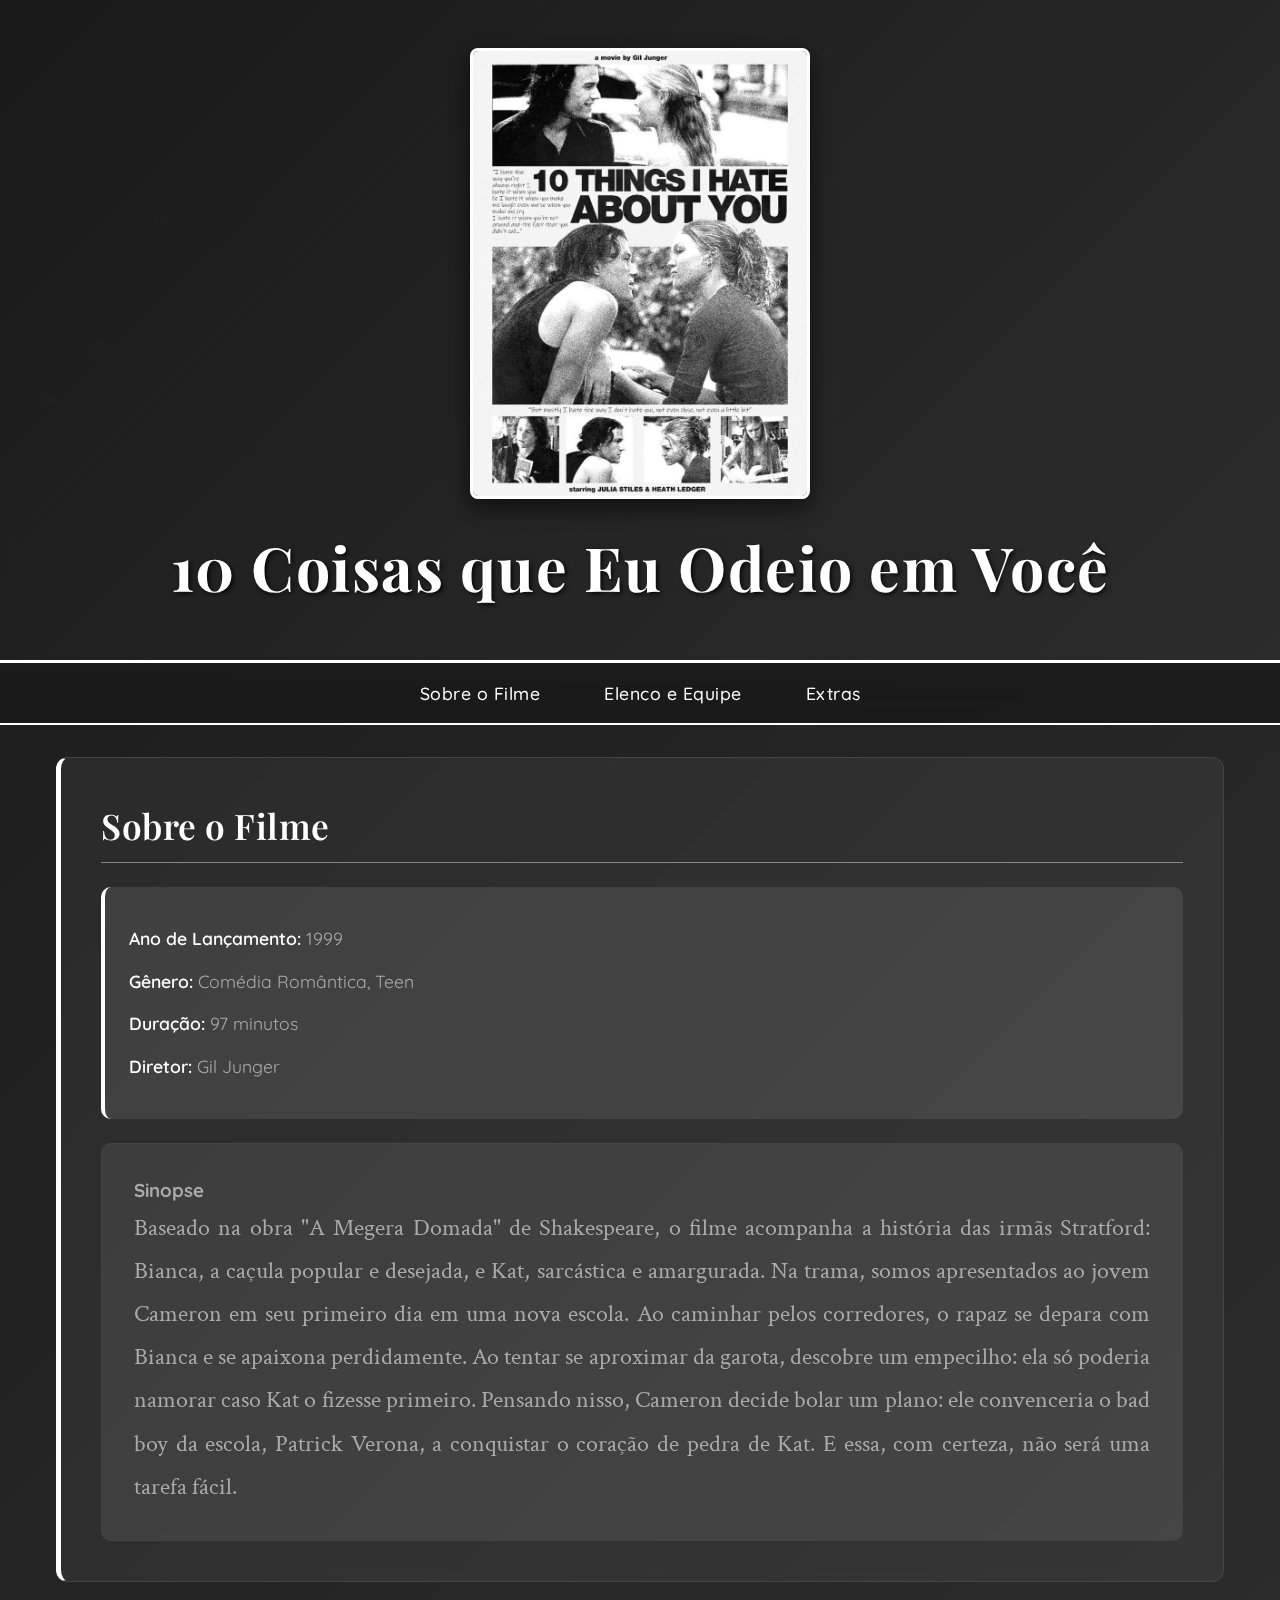
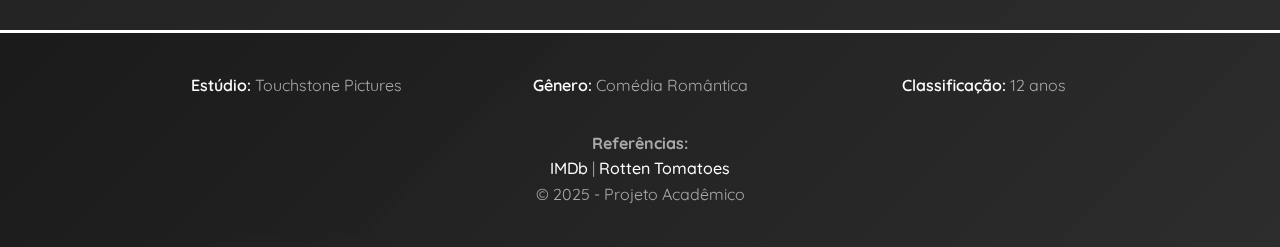
<file: index.html>
<!DOCTYPE html>
<html lang="pt-BR">
<head>
    <meta charset="UTF-8">
    <meta name="viewport" content="width=device-width, initial-scale=1.0">
    <title>10 Coisas que Eu Odeio em Você - Sobre</title>
    <link rel="stylesheet" href="styles/style.css">
</head>
<body>
    <header>

 
        <img src="images/poster2.jpg" alt="Pôster do filme 10 Coisas que Eu Odeio em Você" class="poster-destaque">
        <h1>10 Coisas que Eu Odeio em Você</h1>
    </header>

    <nav>
        <ul>
            <li><a href="index.html">Sobre o Filme</a></li>
            <li><a href="elenco.html">Elenco e Equipe</a></li>
            <li><a href="extras.html">Extras</a></li>
        </ul>
    </nav>

    <main>
        <section id="sobre">
            <h2>Sobre o Filme</h2>
            <div class="info-filme">
                <p><strong>Ano de Lançamento:</strong> 1999</p>
                <p><strong>Gênero:</strong> Comédia Romântica, Teen</p>
                <p><strong>Duração:</strong> 97 minutos</p>
                <p><strong>Diretor:</strong> Gil Junger</p>
            </div>
            
            <article class="sinopse">
                <h3>Sinopse</h3>
                <p>Baseado na obra "A Megera Domada" de Shakespeare, o filme acompanha a história das irmãs Stratford: Bianca, a caçula popular e desejada, e Kat, sarcástica e amargurada. Na trama, somos apresentados ao jovem Cameron em seu primeiro dia em uma nova escola. Ao caminhar pelos corredores, o rapaz se depara com Bianca e se apaixona perdidamente. Ao tentar se aproximar da garota, descobre um empecilho: ela só poderia namorar caso Kat o fizesse primeiro. Pensando nisso, Cameron decide bolar um plano: ele convenceria o bad boy da escola, Patrick Verona, a conquistar o coração de pedra de Kat. E essa, com certeza, não será uma tarefa fácil.</p>
            </article>
        </section>
    </main>

    <footer>
        <div class="footer-info">
            <p><strong>Estúdio:</strong> Touchstone Pictures</p>
            <p><strong>Gênero:</strong> Comédia Romântica</p>
            <p><strong>Classificação:</strong> 12 anos</p>
        </div>
        <div class="referencias">
            <h4>Referências:</h4>
            <a href="https://www.imdb.com/title/tt0147800/" target="_blank">IMDb</a> |
            <a href="https://www.rottentomatoes.com/m/10_things_i_hate_about_you" target="_blank">Rotten Tomatoes</a>
        </div>
        <p>&copy; 2025 - Projeto Acadêmico</p>
    </footer>
</body>
</html>
</file>
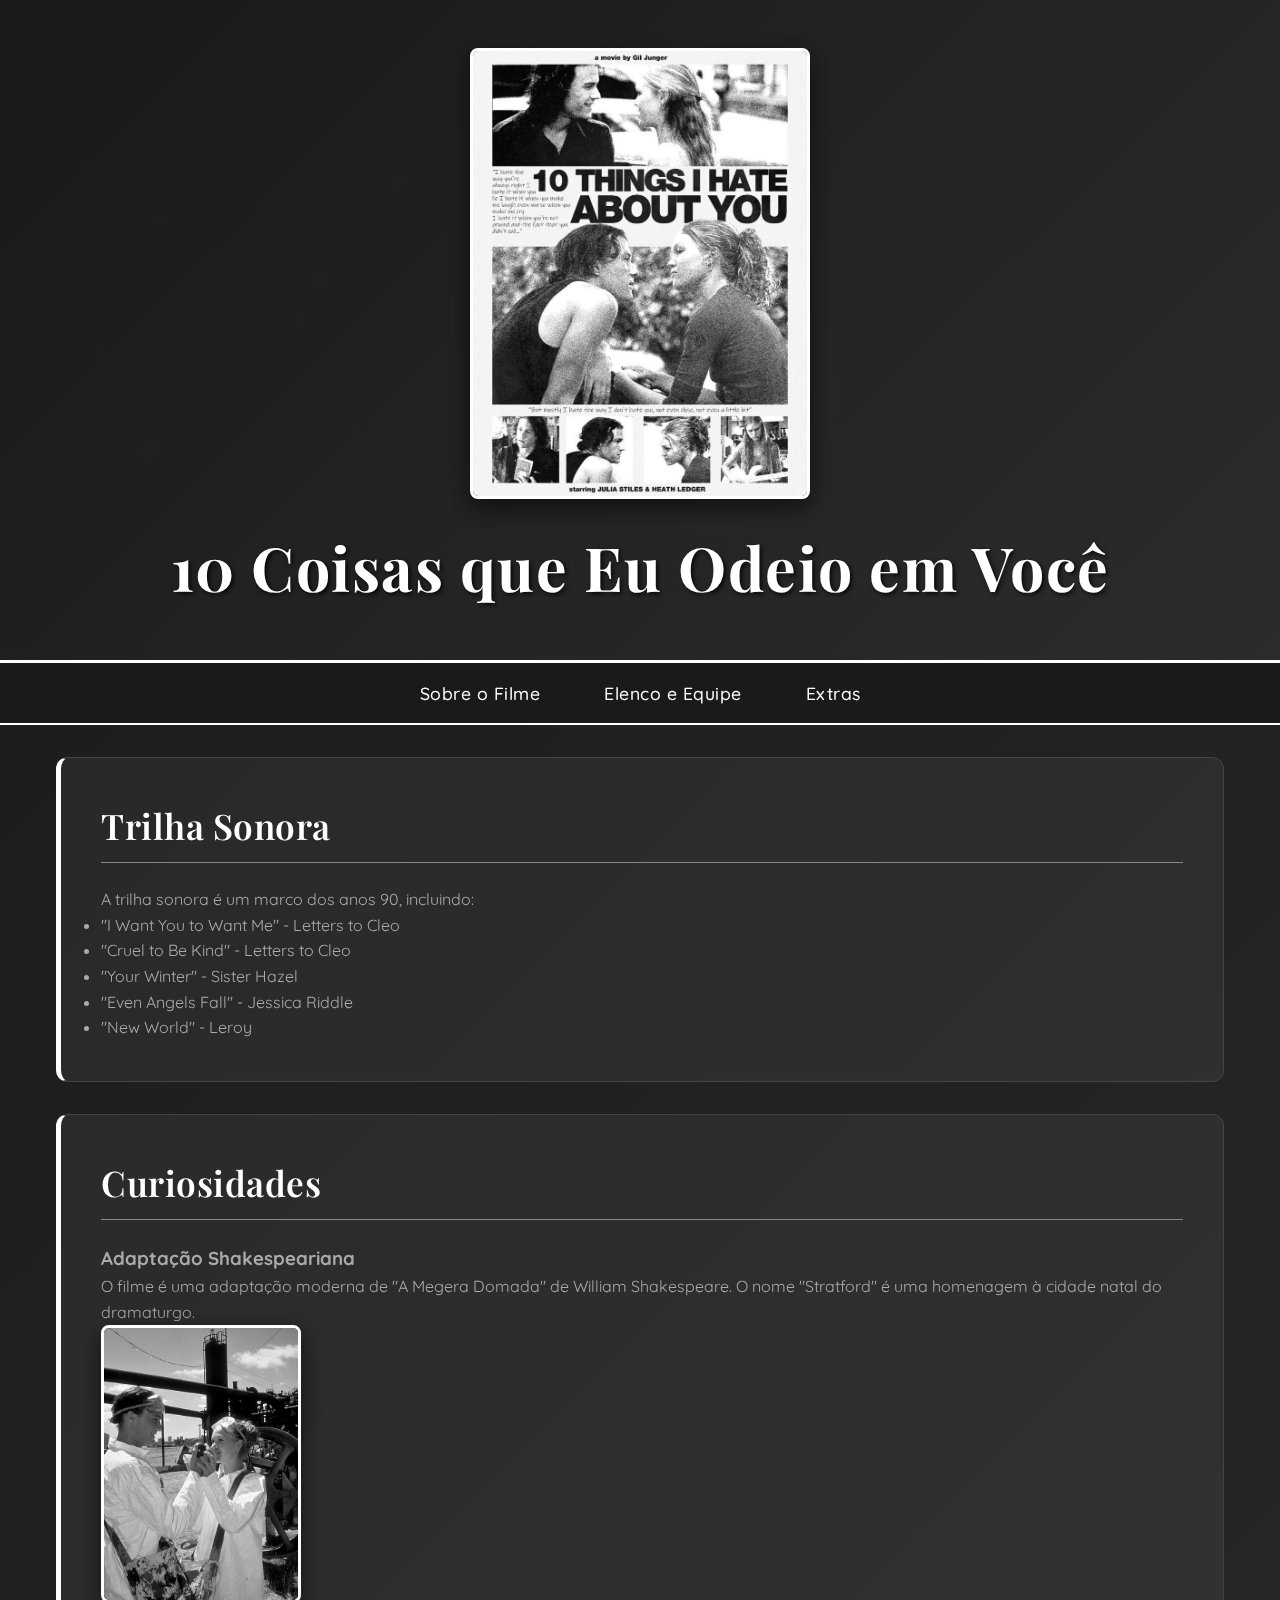
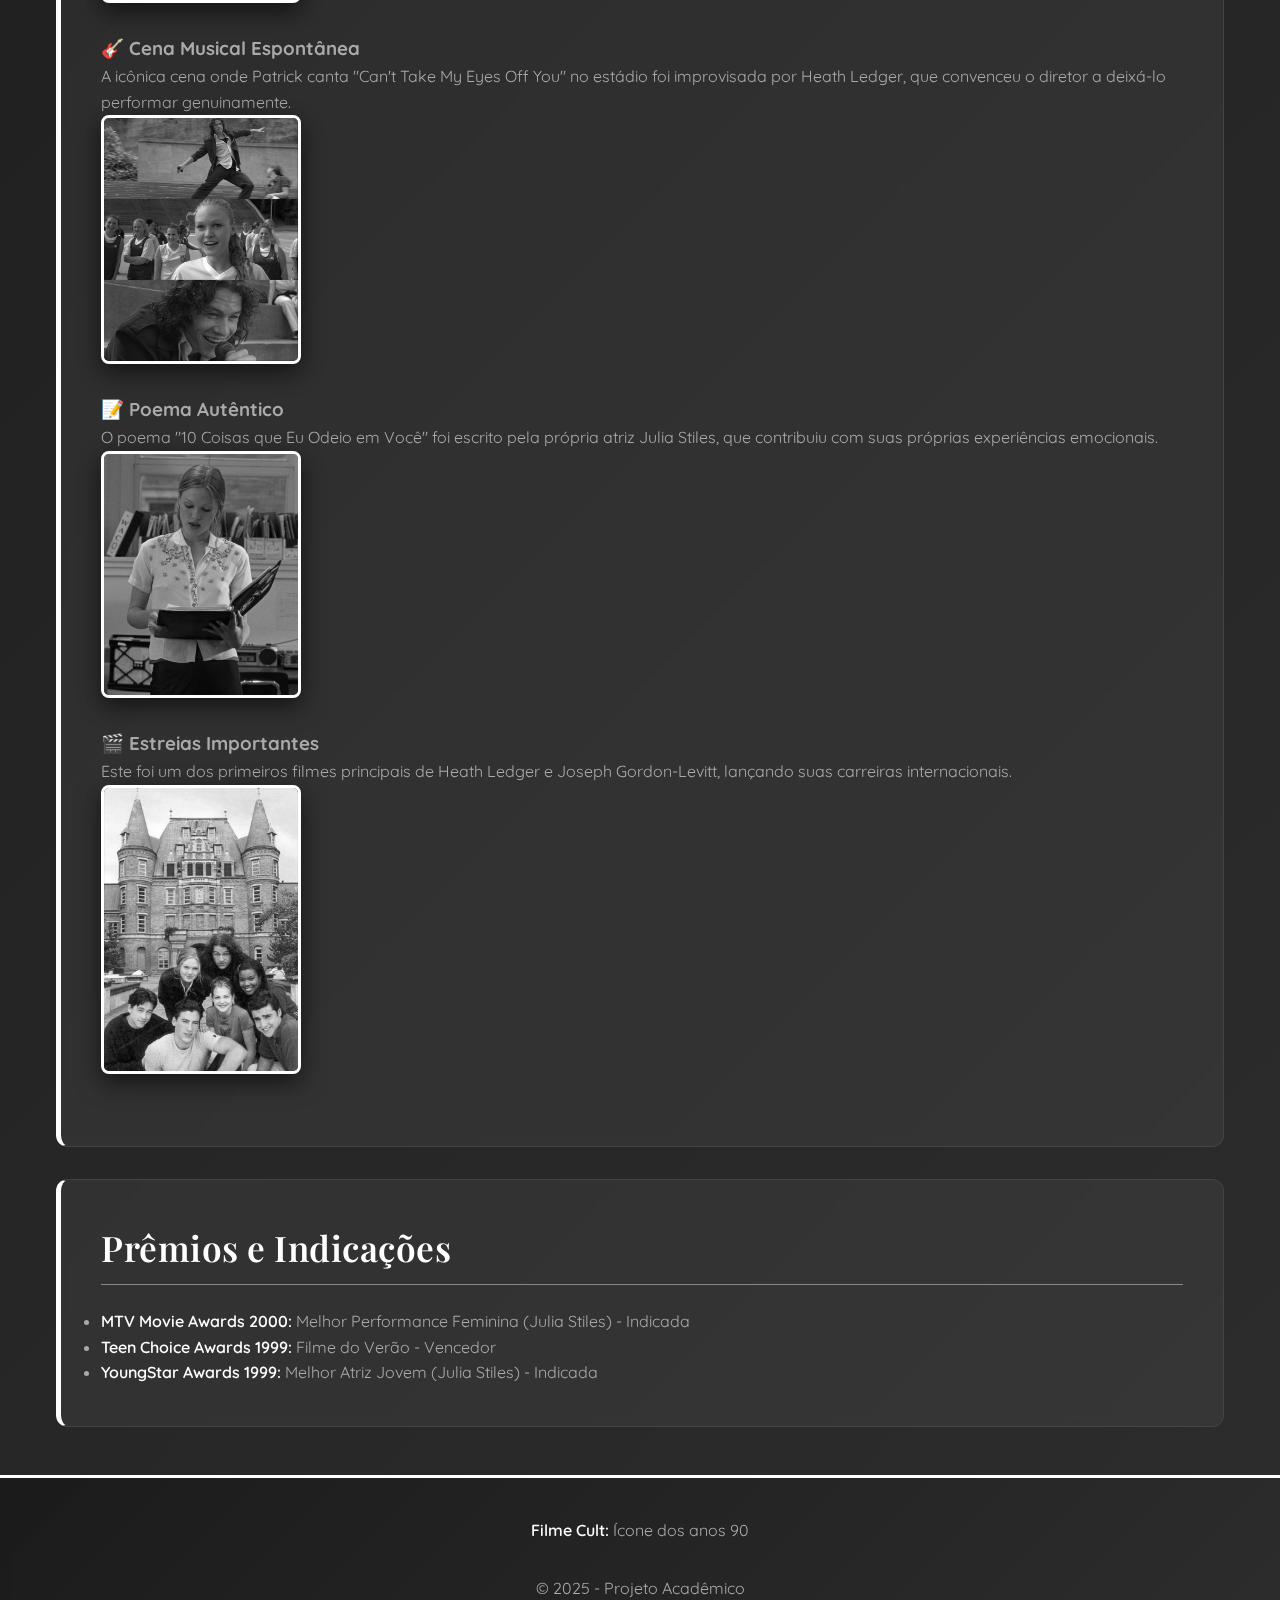
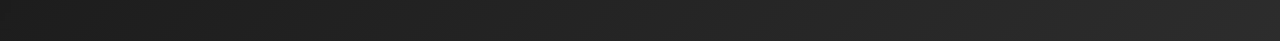
<file: extras.html>
<!DOCTYPE html>
<html lang="pt-BR">
<head>
    <meta charset="UTF-8">
    <meta name="viewport" content="width=device-width, initial-scale=1.0">
    <title>10 Coisas que Eu Odeio em Você - Extras</title>
    <link rel="stylesheet" href="styles/style.css">
</head>
<body>
    <header>
        <img src="images/poster2.jpg" alt="Pôster do filme" class="poster-destaque">
        <h1>10 Coisas que Eu Odeio em Você</h1>
    </header>

    <nav>
        <ul>
            <li><a href="index.html">Sobre o Filme</a></li>
            <li><a href="elenco.html">Elenco e Equipe</a></li>
            <li><a href="extras.html">Extras</a></li>
        </ul>
    </nav>

    <main>
        <section id="trilha-sonora">
            <h2>Trilha Sonora</h2>
            <p>A trilha sonora é um marco dos anos 90, incluindo:</p>
            <ul class="trilha-lista">
                <li>"I Want You to Want Me" - Letters to Cleo</li>
                <li>"Cruel to Be Kind" - Letters to Cleo</li>
                <li>"Your Winter" - Sister Hazel</li>
                <li>"Even Angels Fall" - Jessica Riddle</li>
                <li>"New World" - Leroy</li>
            </ul>
        </section>

        <section id="curiosidades">
            <h2>Curiosidades</h2>
            <div class="curiosidade">
                <h3> Adaptação Shakespeariana</h3>
                <p>O filme é uma adaptação moderna de "A Megera Domada" de William Shakespeare. O nome "Stratford" é uma homenagem à cidade natal do dramaturgo.</p>
                <img src="images/paintball.jpg" alt="Kat e Patrick no paintball" class="poster">
            </div>
            
            <div class="curiosidade">
                <h3>🎸 Cena Musical Espontânea</h3>
                <p>A icônica cena onde Patrick canta "Can't Take My Eyes Off You" no estádio foi improvisada por Heath Ledger, que convenceu o diretor a deixá-lo performar genuinamente.</p>
                 <img src="images/cenadança.jpg" alt="Heath Ledger dançando Can't take my eyes off you" class="poster">
            </div>

            <div class="curiosidade">
                <h3>📝 Poema Autêntico</h3>
                <p>O poema "10 Coisas que Eu Odeio em Você" foi escrito pela própria atriz Julia Stiles, que contribuiu com suas próprias experiências emocionais.</p>
                <img src="images/cenapoema.jpg" alt="Kat lendo o poema" class="poster">
            </div>

            <div class="curiosidade">
                <h3>🎬 Estreias Importantes</h3>
                <p>Este foi um dos primeiros filmes principais de Heath Ledger e Joseph Gordon-Levitt, lançando suas carreiras internacionais.</p>
                <img src="images/elencoprincipal.jpg" alt="Kat lendo o poema" class="poster">
                
            </div>
        </section>

        <section id="premios">
            <h2>Prêmios e Indicações</h2>
            <ul>
                <li><strong>MTV Movie Awards 2000:</strong> Melhor Performance Feminina (Julia Stiles) - Indicada</li>
                <li><strong>Teen Choice Awards 1999:</strong> Filme do Verão - Vencedor</li>
                <li><strong>YoungStar Awards 1999:</strong> Melhor Atriz Jovem (Julia Stiles) - Indicada</li>
            </ul>
        </section>
    </main>

    <footer>
        <div class="footer-info">
            <p><strong>Filme Cult:</strong> Ícone dos anos 90</p>
        </div>
        <p>&copy; 2025 - Projeto Acadêmico</p>
    </footer>
</body>
</html>
</file>
<file: styles/style.css>
@import url('https://fonts.googleapis.com/css2?family=Playfair+Display:wght@400;700;900&family=Crimson+Text:wght@400;600;700&family=Quicksand:wght@300;400;500;600&display=swap');

* {
    margin: 0;
    padding: 0;
    box-sizing: border-box;
    transition: all 0.3s ease;
}

:root {
    --preto: #000000;
    --branco: #FFFFFF;
    --cinza-escuro: #2a2a2a;
    --cinza-claro: #666666;
    --cinza-medio: #888888;
    --cinza-suave: #aaaaaa;
    --destaque-branco: #f0f0f0;
    --destaque-cinza: #e0e0e0;
}

/* ===== FUNDO COM MUITAS ESTRELAS Y2K ===== */
body {
    font-family: 'Quicksand', 'Segoe UI', Tahoma, Geneva, Verdana, sans-serif;
    background: linear-gradient(135deg, #1a1a1a, #2d2d2d);
    min-height: 100vh;
    line-height: 1.6;
    color: var(--cinza-suave);
    position: relative;
    overflow-x: hidden;
}

/* Camada principal de estrelas */
body::before {
    content: "";
    position: fixed;
    top: 0;
    left: 0;
    width: 100%;
    height: 100%;
    background-image: 
        /* Primeira camada - Estrelas pequenas */
        radial-gradient(1px 1px at 50px 80px, #fff, transparent),
        radial-gradient(1px 1px at 120px 40px, #fff, transparent),
        radial-gradient(1px 1px at 180px 120px, #fff, transparent),
        radial-gradient(1px 1px at 250px 60px, #fff, transparent),
        radial-gradient(1px 1px at 320px 180px, #fff, transparent),
        radial-gradient(1px 1px at 400px 90px, #fff, transparent),
        radial-gradient(1px 1px at 480px 140px, #fff, transparent),
        radial-gradient(1px 1px at 550px 30px, #fff, transparent),
        radial-gradient(1px 1px at 620px 200px, #fff, transparent),
        radial-gradient(1px 1px at 700px 70px, #fff, transparent),
        
        /* Segunda camada - Estrelas médias */
        radial-gradient(2px 2px at 80px 160px, #fff, transparent),
        radial-gradient(2px 2px at 160px 220px, #fff, transparent),
        radial-gradient(2px 2px at 240px 100px, #fff, transparent),
        radial-gradient(2px 2px at 320px 280px, #fff, transparent),
        radial-gradient(2px 2px at 400px 180px, #fff, transparent),
        radial-gradient(2px 2px at 480px 320px, #fff, transparent),
        radial-gradient(2px 2px at 560px 240px, #fff, transparent),
        radial-gradient(2px 2px at 640px 120px, #fff, transparent),
        radial-gradient(2px 2px at 720px 340px, #fff, transparent),
        radial-gradient(2px 2px at 800px 200px, #fff, transparent),
        
        /* Terceira camada - Estrelas coloridas Y2K */
        radial-gradient(2px 2px at 30px 300px, #ff69b4, transparent),
        radial-gradient(2px 2px at 100px 350px, #7fffd4, transparent),
        radial-gradient(2px 2px at 200px 380px, #9370db, transparent),
        radial-gradient(2px 2px at 300px 320px, #ff69b4, transparent),
        radial-gradient(2px 2px at 450px 360px, #7fffd4, transparent),
        radial-gradient(2px 2px at 550px 300px, #9370db, transparent),
        radial-gradient(2px 2px at 650px 380px, #ff69b4, transparent),
        radial-gradient(2px 2px at 750px 340px, #7fffd4, transparent),
        radial-gradient(2px 2px at 850px 320px, #9370db, transparent),
        radial-gradient(2px 2px at 950px 360px, #ff69b4, transparent);
    background-repeat: repeat;
    background-size: 1000px 1000px;
    z-index: -1;
    opacity: 0.4;
    animation: twinkle 6s ease-in-out infinite alternate;
}

/* Camada adicional de estrelas */
body::after {
    content: "";
    position: fixed;
    top: 0;
    left: 0;
    width: 100%;
    height: 100%;
    background-image: 
        /* Estrelas extras para densidade */
        radial-gradient(1px 1px at 20px 150px, #ccc, transparent),
        radial-gradient(1px 1px at 70px 250px, #ccc, transparent),
        radial-gradient(1px 1px at 150px 180px, #ccc, transparent),
        radial-gradient(1px 1px at 220px 280px, #ccc, transparent),
        radial-gradient(1px 1px at 290px 220px, #ccc, transparent),
        radial-gradient(1px 1px at 370px 150px, #ccc, transparent),
        radial-gradient(1px 1px at 440px 270px, #ccc, transparent),
        radial-gradient(1px 1px at 520px 190px, #ccc, transparent),
        radial-gradient(1px 1px at 590px 310px, #ccc, transparent),
        radial-gradient(1px 1px at 670px 230px, #ccc, transparent),
        radial-gradient(1px 1px at 740px 340px, #ccc, transparent),
        radial-gradient(1px 1px at 820px 260px, #ccc, transparent),
        radial-gradient(1px 1px at 890px 370px, #ccc, transparent),
        radial-gradient(1px 1px at 960px 290px, #ccc, transparent),
        
        /* Mais estrelas coloridas */
        radial-gradient(3px 3px at 50px 400px, #ff69b4, transparent),
        radial-gradient(3px 3px at 150px 450px, #7fffd4, transparent),
        radial-gradient(3px 3px at 250px 500px, #9370db, transparent),
        radial-gradient(3px 3px at 350px 420px, #ff69b4, transparent),
        radial-gradient(3px 3px at 450px 480px, #7fffd4, transparent),
        radial-gradient(3px 3px at 550px 440px, #9370db, transparent),
        radial-gradient(3px 3px at 650px 460px, #ff69b4, transparent),
        radial-gradient(3px 3px at 750px 500px, #7fffd4, transparent),
        radial-gradient(3px 3px at 850px 430px, #9370db, transparent),
        radial-gradient(3px 3px at 950px 470px, #ff69b4, transparent);
    background-repeat: repeat;
    background-size: 1200px 1200px;
    z-index: -1;
    opacity: 0.3;
    animation: twinkle-slow 8s ease-in-out infinite alternate;
}

@keyframes twinkle {
    0%, 100% { opacity: 0.3; }
    50% { opacity: 0.6; }
}

@keyframes twinkle-slow {
    0%, 100% { opacity: 0.2; }
    50% { opacity: 0.4; }
}

/* ===== ESTRELAS FLUTUANTES ADICIONAIS ===== */
.star {
    position: fixed;
    background: white;
    border-radius: 50%;
    animation: float 15s infinite linear;
    z-index: -1;
}

.star.small {
    width: 1px;
    height: 1px;
}

.star.medium {
    width: 2px;
    height: 2px;
}

.star.large {
    width: 3px;
    height: 3px;
}

.star.color-1 {
    background: #ff69b4;
}

.star.color-2 {
    background: #7fffd4;
}

.star.color-3 {
    background: #9370db;
}

@keyframes float {
    0% {
        transform: translateY(100vh) rotate(0deg);
        opacity: 0;
    }
    10% {
        opacity: 1;
    }
    90% {
        opacity: 1;
    }
    100% {
        transform: translateY(-100px) rotate(360deg);
        opacity: 0;
    }
}

/* ===== MENU LATERAL DE MÚSICAS ===== */
.music-sidebar {
    position: fixed;
    top: 0;
    right: -350px;
    width: 350px;
    height: 100vh;
    background: linear-gradient(135deg, rgba(26, 26, 26, 0.95), rgba(45, 45, 45, 0.95));
    border-left: 2px solid var(--branco);
    z-index: 1001;
    transition: right 0.4s ease;
    overflow-y: auto;
    padding: 2rem 1.5rem;
    backdrop-filter: blur(10px);
}

.music-sidebar.active {
    right: 0;
}

.music-toggle {
    position: fixed;
    top: 50%;
    right: 0;
    transform: translateY(-50%);
    background: var(--preto);
    color: var(--branco);
    border: 2px solid var(--branco);
    border-right: none;
    padding: 1rem 0.8rem;
    cursor: pointer;
    z-index: 1002;
    border-radius: 8px 0 0 8px;
    font-family: 'Quicksand', sans-serif;
    font-weight: 600;
    writing-mode: vertical-rl;
    text-orientation: mixed;
}

.music-toggle:hover {
    background: var(--cinza-escuro);
}

.music-header {
    text-align: center;
    margin-bottom: 2rem;
    border-bottom: 1px solid var(--cinza-medio);
    padding-bottom: 1rem;
}

.music-header h3 {
    font-family: 'Playfair Display', serif;
    color: var(--branco);
    font-size: 1.5rem;
    margin-bottom: 0.5rem;
}

.music-header p {
    color: var(--cinza-suave);
    font-size: 0.9rem;
}

/* ===== PLAYER PRINCIPAL ===== */
.main-player {
    background: rgba(255, 255, 255, 0.05);
    border: 1px solid var(--cinza-medio);
    border-radius: 10px;
    padding: 1.5rem;
    margin-bottom: 2rem;
    text-align: center;
}

.current-song {
    margin-bottom: 1rem;
}

.current-song h4 {
    color: var(--branco);
    font-family: 'Crimson Text', serif;
    font-size: 1.2rem;
    margin-bottom: 0.3rem;
}

.current-song p {
    color: var(--cinza-suave);
    font-size: 0.9rem;
}

.audio-player {
    width: 100%;
    margin: 1rem 0;
}

.audio-player audio {
    width: 100%;
    filter: grayscale(100%);
}

.audio-controls {
    display: flex;
    justify-content: center;
    gap: 1rem;
    margin-top: 1rem;
}

.control-btn {
    background: var(--branco);
    color: var(--preto);
    border: none;
    padding: 0.5rem 1rem;
    border-radius: 20px;
    cursor: pointer;
    font-family: 'Quicksand', sans-serif;
    font-weight: 600;
    transition: all 0.3s ease;
}

.control-btn:hover {
    background: var(--destaque-branco);
    transform: scale(1.05);
}

/* ===== LISTA DE MÚSICAS ===== */
.playlist {
    margin-top: 1rem;
}

.playlist h4 {
    color: var(--branco);
    font-family: 'Crimson Text', serif;
    margin-bottom: 1rem;
    font-size: 1.1rem;
}

.music-list {
    list-style: none;
}

.music-item {
    display: flex;
    align-items: center;
    padding: 0.8rem;
    margin-bottom: 0.5rem;
    background: rgba(255, 255, 255, 0.03);
    border: 1px solid transparent;
    border-radius: 8px;
    cursor: pointer;
    transition: all 0.3s ease;
}

.music-item:hover {
    background: rgba(255, 255, 255, 0.08);
    border-color: var(--cinza-medio);
}

.music-item.active {
    background: rgba(255, 255, 255, 0.1);
    border-color: var(--branco);
}

.music-icon {
    margin-right: 1rem;
    color: var(--branco);
    font-size: 1.2rem;
}

.music-info {
    flex: 1;
}

.music-info h5 {
    color: var(--branco);
    font-family: 'Quicksand', sans-serif;
    font-size: 0.9rem;
    margin-bottom: 0.2rem;
}

.music-info p {
    color: var(--cinza-suave);
    font-size: 0.8rem;
}

/* ===== HEADER EM PRETO E BRANCO ===== */
header {
    background: linear-gradient(135deg, rgba(26, 26, 26, 0.9), rgba(45, 45, 45, 0.9));
    color: var(--branco);
    text-align: center;
    padding: 3rem 1rem;
    position: relative;
    border-bottom: 3px solid var(--branco);
    backdrop-filter: blur(5px);
}

.poster {
    max-width: 200px;
    border-radius: 8px;
    margin-bottom: 1.5rem;
    border: 3px solid var(--branco);
    box-shadow: 0 8px 25px hsla(0, 0%, 0%, 0.6);
    filter: grayscale(100%);
}

.poster-destaque {
    max-width: 340px;
    border-radius: 8px;
    margin-bottom: 1.5rem;
    border: 3px solid var(--branco);
    box-shadow: 0 8px 25px rgba(0,0,0,0.6);
    filter: grayscale(100%);
}

.poster:hover, .poster-destaque:hover {
    transform: scale(1.05);
    filter: grayscale(0%);
    transition: all 0.4s ease;
}

header h1 {
    font-family: 'Playfair Display', serif;
    font-size: 3.8rem;
    margin-bottom: 0.5rem;
    text-shadow: 2px 2px 4px rgba(0,0,0,0.8);
    font-weight: 700;
    color: var(--branco);
    letter-spacing: 1.5px;
    line-height: 1.2;
}

header .subtitle {
    font-family: 'Crimson Text', serif;
    font-size: 1.4rem;
    color: var(--cinza-suave);
    font-style: italic;
    margin-top: 0.5rem;
}

/* ===== MENU PRINCIPAL ===== */
nav {
    background: rgba(26, 26, 26, 0.95);
    padding: 0;
    position: sticky;
    top: 0;
    z-index: 1000;
    border-bottom: 2px solid var(--branco);
    backdrop-filter: blur(10px);
}

nav ul {
    list-style: none;
    display: flex;
    justify-content: center;
    flex-wrap: wrap;
}

nav li {
    margin: 0;
}

nav a {
    color: var(--branco);
    text-decoration: none;
    font-weight: 500;
    padding: 1rem 2rem;
    display: block;
    position: relative;
    font-size: 1.1rem;
    font-family: 'Quicksand', sans-serif;
    letter-spacing: 0.5px;
}

nav a:hover {
    background: rgba(45, 45, 45, 0.8);
    color: var(--destaque-branco);
}

nav a::after {
    content: "";
    position: absolute;
    bottom: 0;
    left: 50%;
    width: 0;
    height: 2px;
    background: var(--branco);
    transition: all 0.3s ease;
    transform: translateX(-50%);
}

nav a:hover::after {
    width: 70%;
}

/* ===== CONTEÚDO PRINCIPAL ===== */
main {
    max-width: 1200px;
    margin: 2rem auto;
    padding: 0 1rem;
    position: relative;
    z-index: 1;
}

section {
    background: rgba(255,255,255,0.05);
    margin: 2rem 0;
    padding: 2.5rem;
    border-radius: 12px;
    border: 1px solid #444;
    border-left: 5px solid var(--branco);
    position: relative;
    overflow: hidden;
    backdrop-filter: blur(5px);
}

section:hover {
    transform: translateY(-3px);
    box-shadow: 0 8px 25px rgba(255, 255, 255, 0.1);
}

h2 {
    color: var(--branco);
    margin-bottom: 1.5rem;
    border-bottom: 1px solid var(--cinza-medio);
    padding-bottom: 0.5rem;
    font-size: 2.2rem;
    font-family: 'Playfair Display', serif;
    font-weight: 600;
    letter-spacing: 0.5px;
}

/* ===== SEÇÃO SOBRE O FILME ===== */
#sobre-filme {
    background: 
        linear-gradient(rgba(0, 0, 0, 0.85), rgba(0, 0, 0, 0.85)),
        url('https://images.unsplash.com/photo-1574267432553-4b4628081c31?ixlib=rb-4.0.3&ixid=M3wxMjA3fDB8MHxwaG90by1wYWdlfHx8fGVufDB8fHx8fA%3D%3D&auto=format&fit=crop&w=2070&q=80');
    background-size: cover;
    background-position: center;
    background-attachment: fixed;
    background-repeat: no-repeat;
    border-left: 5px solid var(--branco);
    padding: 3rem 2.5rem;
    position: relative;
    filter: grayscale(100%);
}

#sobre-filme:hover {
    filter: grayscale(0%);
    transition: filter 0.4s ease;
}

#sobre-filme::before {
    content: "";
    position: absolute;
    top: 0;
    left: 0;
    right: 0;
    bottom: 0;
    background: rgba(0, 0, 0, 0.6);
    z-index: 0;
}

#sobre-filme > * {
    position: relative;
    z-index: 1;
}

#sobre-filme h2 {
    color: var(--branco);
    border-bottom: 1px solid var(--cinza-medio);
    font-size: 2.5rem;
    text-align: center;
    font-family: 'Playfair Display', serif;
}

#sobre-filme .info-filme {
    background: rgba(255, 255, 255, 0.08);
    backdrop-filter: blur(10px);
    border: 1px solid rgba(255, 255, 255, 0.1);
    border-radius: 8px;
}

/* ===== IMAGENS DO ELENCO ===== */
.ator {
    display: flex;
    align-items: flex-start;
    margin: 2rem 0;
    gap: 1.5rem;
    padding: 1.5rem;
    border-radius: 10px;
    transition: all 0.3s ease;
}

.ator:hover {
    background: rgba(255,255,255,0.08);
}

.ator img {
    width: 150px;
    border-radius: 8px;
    border: 2px solid var(--branco);
    box-shadow: 0 4px 15px rgba(255, 255, 255, 0.2);
    object-fit: cover;
    filter: grayscale(100%);
}

.ator img:hover {
    border-color: var(--destaque-branco);
    transform: scale(1.05);
    box-shadow: 0 6px 20px rgba(255, 255, 255, 0.3);
    filter: grayscale(0%);
}

.info-ator {
    flex: 1;
}

.info-ator h3 {
    font-family: 'Crimson Text', serif;
    font-size: 1.6rem;
    color: var(--branco);
    margin-bottom: 0.5rem;
    font-weight: 600;
}

.info-ator p {
    font-family: 'Quicksand', sans-serif;
    color: var(--cinza-suave);
    line-height: 1.6;
}

/* ===== EQUIPE TÉCNICA ===== */
.equipe-lista {
    display: grid;
    grid-template-columns: repeat(auto-fit, minmax(280px, 1fr));
    gap: 2rem;
    margin-top: 1rem;
}

.membro-equipe {
    background: rgba(255,255,255,0.05);
    padding: 1.5rem;
    border-radius: 10px;
    text-align: center;
    border-left: 4px solid var(--branco);
    transition: all 0.3s ease;
    backdrop-filter: blur(5px);
}

.membro-equipe img {
    width: 120px;
    height: 120px;
    border-radius: 50%;
    border: 2px solid var(--branco);
    margin-bottom: 1rem;
    object-fit: cover;
    box-shadow: 0 4px 15px rgba(255, 255, 255, 0.2);
    filter: grayscale(100%);
}

.membro-equipe img:hover {
    border-color: var(--destaque-branco);
    transform: scale(1.05);
    filter: grayscale(0%);
}

.membro-equipe:hover {
    transform: translateY(-5px);
    background: rgba(255,255,255,0.08);
    box-shadow: 0 5px 15px rgba(255, 255, 255, 0.1);
}

.membro-equipe h3 {
    color: var(--branco);
    margin-bottom: 0.5rem;
    font-size: 1.3rem;
    font-family: 'Crimson Text', serif;
    font-weight: 600;
}

.membro-equipe p {
    color: var(--cinza-suave);
    font-weight: 500;
    font-family: 'Quicksand', sans-serif;
}

/* ===== SEÇÃO SOBRE O FILME ===== */
.info-filme {
    background: rgba(255,255,255,0.05);
    padding: 1.5rem;
    border-radius: 10px;
    margin: 1.5rem 0;
    border-left: 4px solid var(--branco);
    backdrop-filter: blur(5px);
}

.info-filme p {
    margin: 0.8rem 0;
    font-size: 1.1rem;
    font-family: 'Quicksand', sans-serif;
    line-height: 1.7;
    color: var(--cinza-suave);
}

strong {
    color: var(--branco);
    font-family: 'Quicksand', sans-serif;
    font-weight: 600;
}

/* ===== SINOPSE ===== */
.sinopse {
    background: rgba(255,255,255,0.03);
    padding: 2rem;
    border-radius: 10px;
    border: 1px solid #444;
    backdrop-filter: blur(5px);
}

.sinopse p {
    font-size: 1.1rem;
    line-height: 1.8;
    text-align: justify;
    color: var(--cinza-suave);
    font-family: 'Crimson Text', serif;
    font-size: 1.5rem;
}

/* ===== FOOTER EM PRETO E BRANCO ===== */
footer {
    background: linear-gradient(135deg, rgba(26, 26, 26, 0.9), rgba(45, 45, 45, 0.9));
    color: var(--cinza-suave);
    text-align: center;
    padding: 2.5rem 1rem;
    margin-top: 3rem;
    border-top: 3px solid var(--branco);
    backdrop-filter: blur(5px);
    position: relative;
    z-index: 1;
}

.footer-info {
    display: grid;
    grid-template-columns: repeat(auto-fit, minmax(200px, 1fr));
    gap: 2rem;
    margin-bottom: 2rem;
    max-width: 1000px;
    margin-left: auto;
    margin-right: auto;
}

.referencias a {
    color: var(--branco);
    text-decoration: none;
    transition: color 0.3s ease;
    font-family: 'Quicksand', sans-serif;
    font-weight: 500;
}

.referencias a:hover {
    color: var(--destaque-branco);
    text-decoration: none;
}

/* ===== RESPONSIVIDADE ===== */
@media (max-width: 768px) {
    .music-sidebar {
        width: 300px;
        right: -300px;
    }
    
    .music-toggle {
        padding: 0.8rem 0.6rem;
        font-size: 0.9rem;
    }
    
    header h1 {
        font-size: 2.5rem;
    }
    
    header .subtitle {
        font-size: 1.1rem;
    }
    
    h2 {
        font-size: 1.8rem;
    }
    
    #sobre-filme h2 {
        font-size: 2rem;
    }
    
    .poster {
        max-width: 300px;
    }
    
    .poster-destaque {
        max-width: 300px;
    }
    
    section {
        padding: 1.5rem;
        margin: 1rem 0;
    }
    
    #sobre-filme {
        padding: 2rem 1.5rem;
        background-attachment: scroll;
    }
    
    .ator {
        flex-direction: column;
        text-align: center;
    }
    
    .ator img {
        margin: 0 auto 1rem;
        width: 120px;
    }
    
    .info-ator h3 {
        font-size: 1.4rem;
    }
    
    .equipe-lista {
        grid-template-columns: 1fr;
        gap: 1.5rem;
    }
    
    .membro-equipe img {
        width: 180px;
        height: 180px;
    }
    
    nav ul {
        flex-direction: column;
    }
    
    nav a {
        padding: 0.8rem 1rem;
    }
    
    .sinopse p {
        font-size: 1.1rem;
    }
}
</file>
